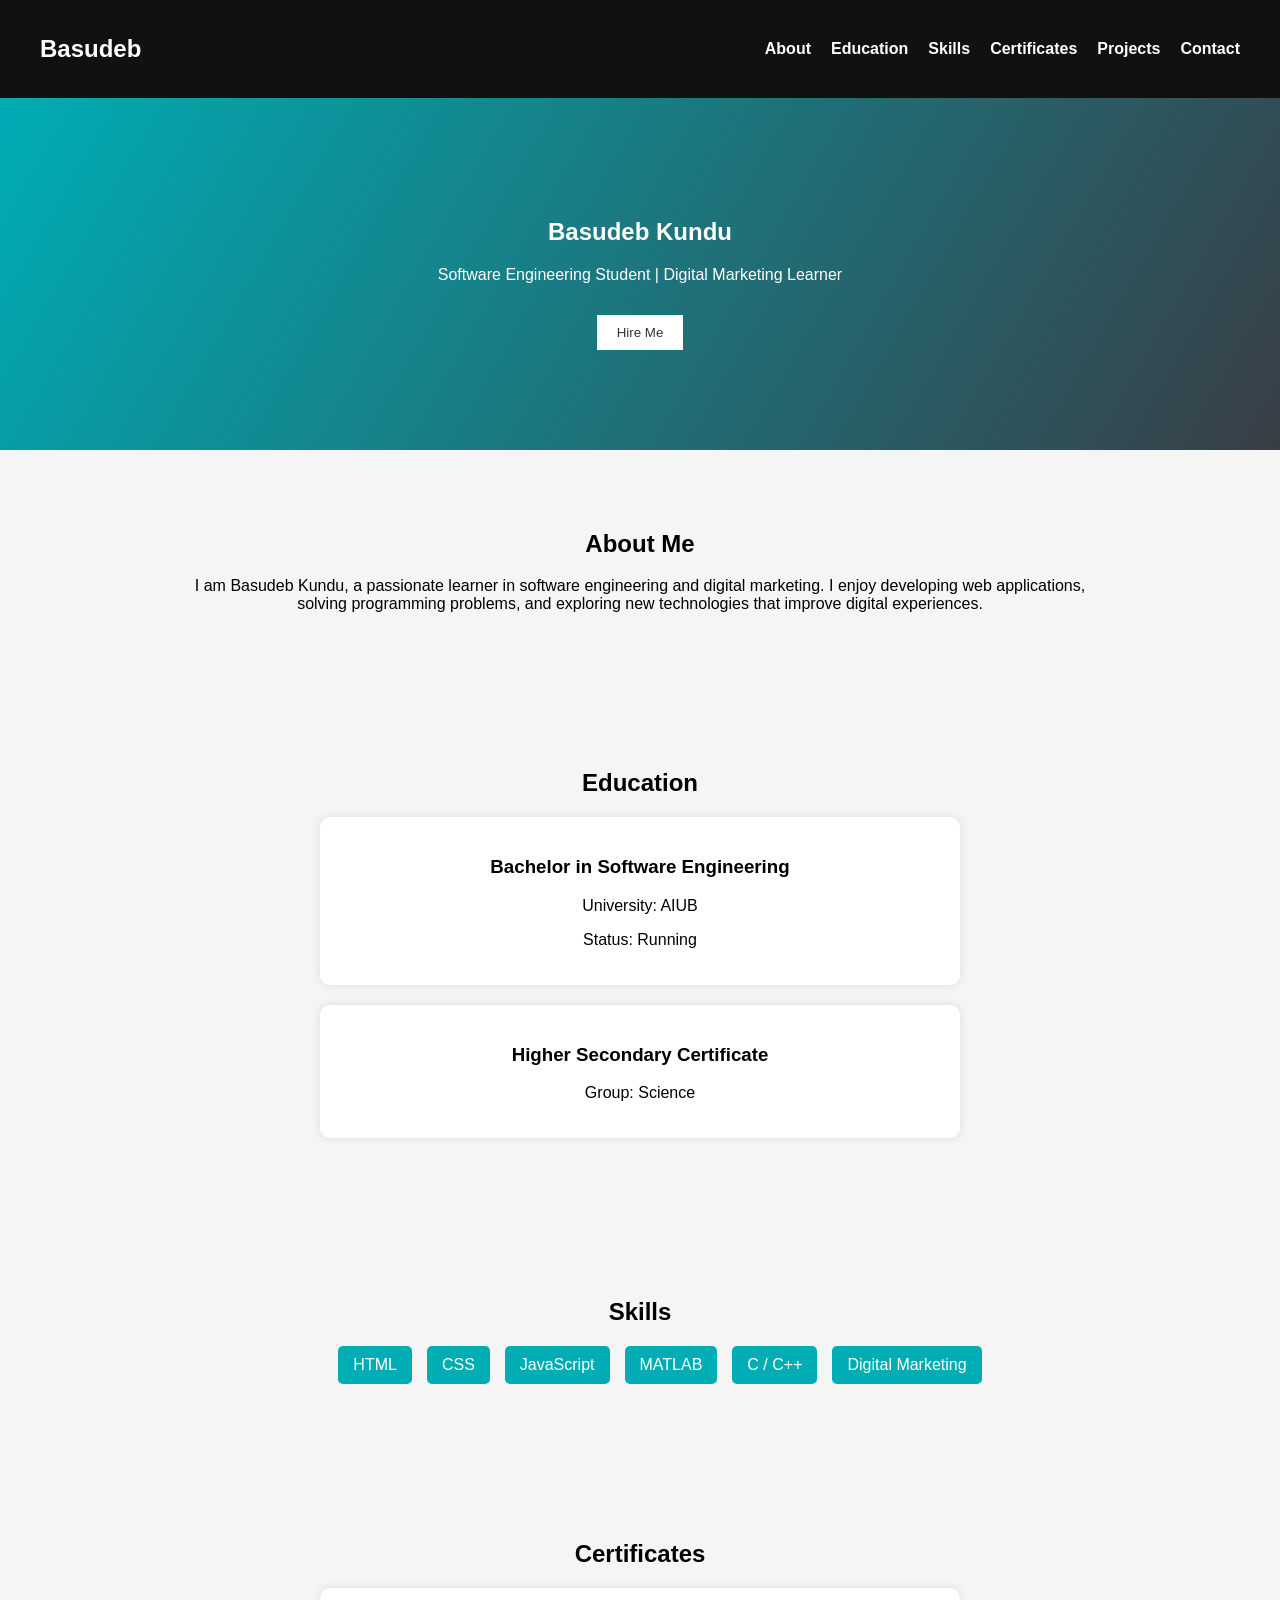
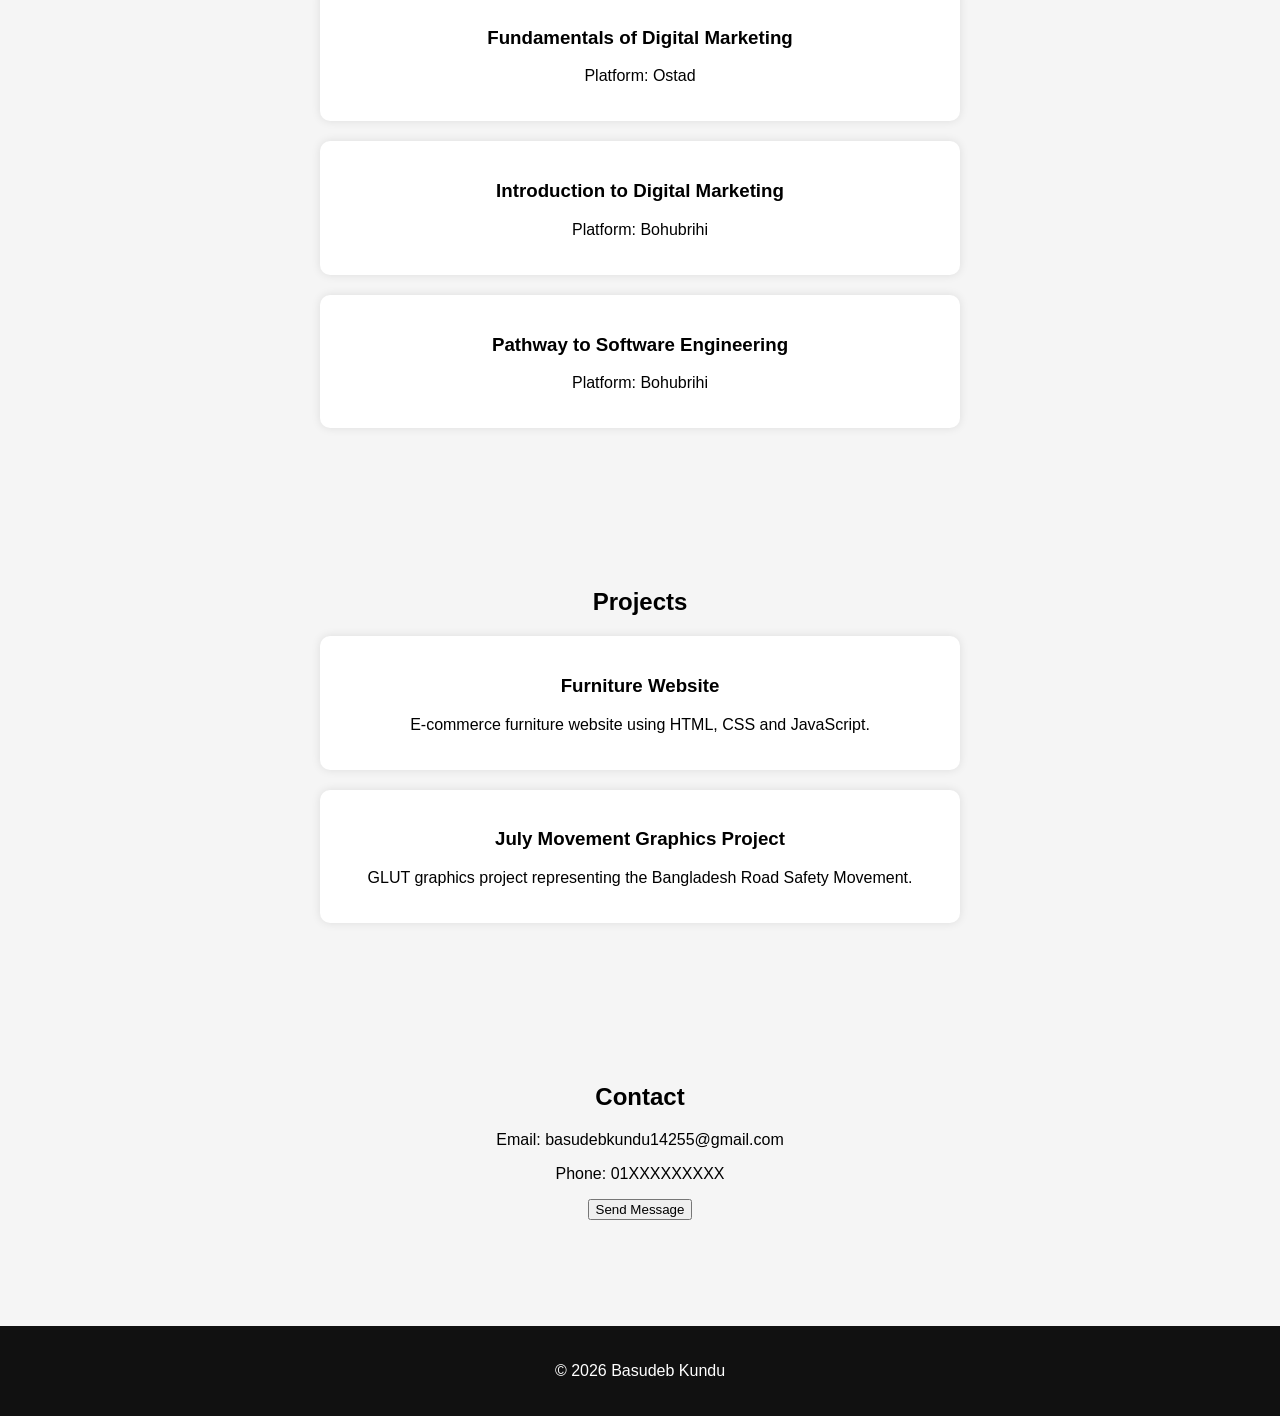
<file: index.html>
<!DOCTYPE html>
<html lang="en">
<head>
<meta charset="UTF-8">
<meta name="viewport" content="width=device-width, initial-scale=1.0">
<title>Basudeb Kundu | Academic Portfolio</title>
<link rel="stylesheet" href="style.css">
</head>

<body>

<header>
<nav class="navbar">
<h2 class="logo">Basudeb</h2>

<ul class="nav-links">
<li><a href="#about">About</a></li>
<li><a href="#education">Education</a></li>
<li><a href="#skills">Skills</a></li>
<li><a href="#certificates">Certificates</a></li>
<li><a href="#projects">Projects</a></li>
<li><a href="#contact">Contact</a></li>
</ul>

</nav>
</header>

<section class="hero">
<h1>Basudeb Kundu</h1>
<p>Software Engineering Student | Digital Marketing Learner</p>
<button onclick="scrollContact()">Hire Me</button>
</section>

<section id="about" class="section">

<h2>About Me</h2>

<p>
I am Basudeb Kundu, a passionate learner in software engineering and digital marketing.
I enjoy developing web applications, solving programming problems, and exploring new
technologies that improve digital experiences.
</p>

</section>

<section id="education" class="section">

<h2>Education</h2>

<div class="card">
<h3>Bachelor in Software Engineering</h3>
<p>University: AIUB</p>
<p>Status: Running</p>
</div>

<div class="card">
<h3>Higher Secondary Certificate</h3>
<p>Group: Science</p>
</div>

</section>

<section id="skills" class="section">

<h2>Skills</h2>

<ul class="skills">

<li>HTML</li>
<li>CSS</li>
<li>JavaScript</li>
<li>MATLAB</li>
<li>C / C++</li>
<li>Digital Marketing</li>

</ul>

</section>

<section id="certificates" class="section">

<h2>Certificates</h2>

<div class="card">
<h3>Fundamentals of Digital Marketing</h3>
<p>Platform: Ostad</p>
</div>

<div class="card">
<h3>Introduction to Digital Marketing</h3>
<p>Platform: Bohubrihi</p>
</div>

<div class="card">
<h3>Pathway to Software Engineering</h3>
<p>Platform: Bohubrihi</p>
</div>

</section>

<section id="projects" class="section">

<h2>Projects</h2>

<div class="card">

<h3>Furniture Website</h3>

<p>E-commerce furniture website using HTML, CSS and JavaScript.</p>

</div>

<div class="card">

<h3>July Movement Graphics Project</h3>

<p>GLUT graphics project representing the Bangladesh Road Safety Movement.</p>

</div>

</section>

<section id="contact" class="section">

<h2>Contact</h2>

<p>Email: basudebkundu14255@gmail.com</p>
<p>Phone: 01XXXXXXXXX</p>

<button onclick="showMessage()">Send Message</button>

<p id="msg"></p>

</section>

<footer>

<p>© 2026 Basudeb Kundu</p>

</footer>

<script src="script.js"></script>

</body>
</html>
</file>
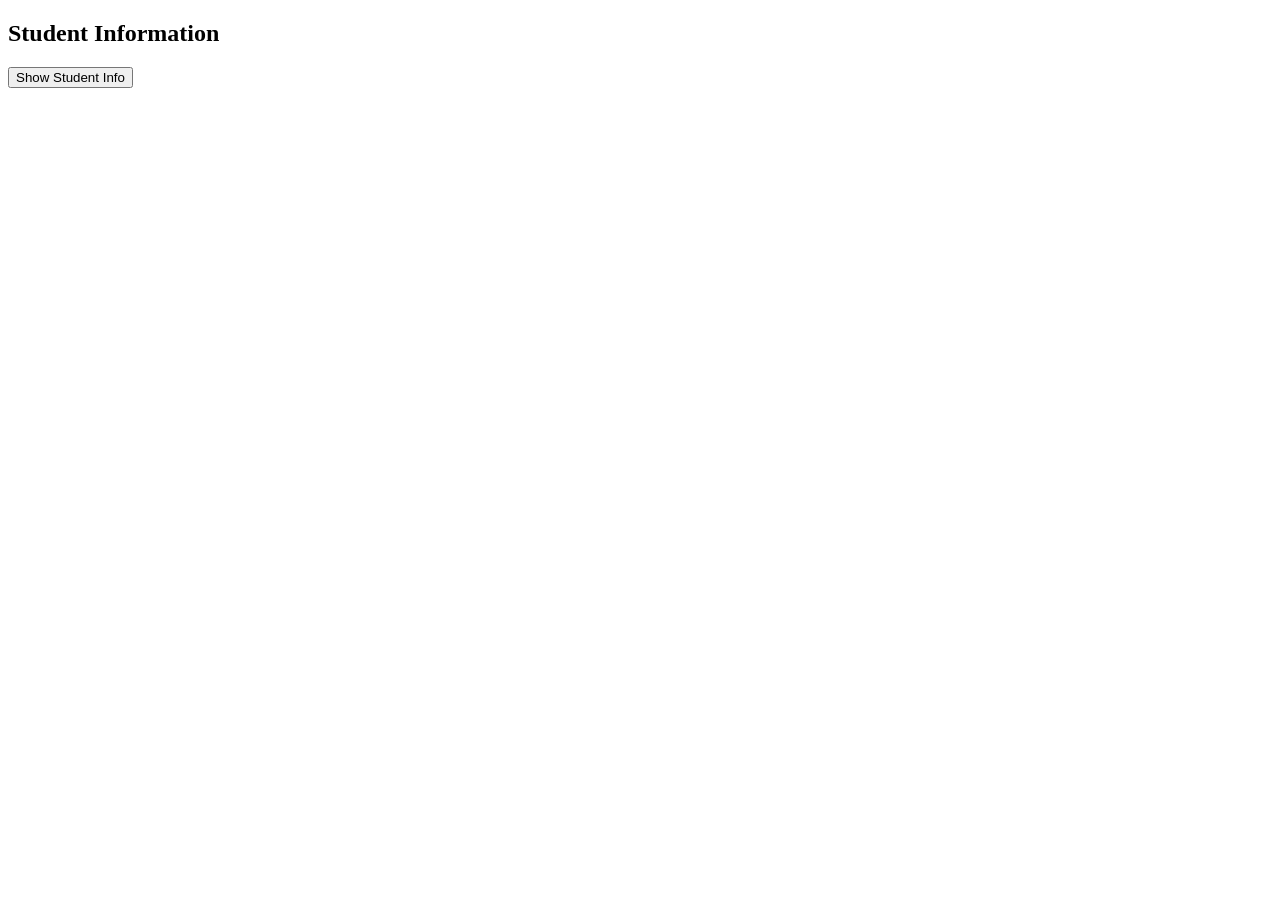
<file: Task-4/index.html>
<!DOCTYPE html>
<html>
<head>
    <title>AJAX JSON Task</title>
</head>
<body>

<h2>Student Information</h2>

<button onclick="loadData()">Show Student Info</button>

<br><br>

<div id="output"></div>

<script>

function loadData()
{
    var xhttp = new XMLHttpRequest();

    xhttp.onreadystatechange = function()
    {
        if(this.readyState == 4 && this.status == 200)
        {
            var student = JSON.parse(this.responseText);

            document.getElementById("output").innerHTML =
            
            "Name: " + student.name + "<br>" +
            "ID: " + student.id + "<br>" +
            "Department: " + student.department + "<br>" +
            "CGPA: " + student.cgpa;
        }
    };

    xhttp.open("GET", "data.php", true);

    xhttp.send();
}

</script>

</body>
</html>
</file>
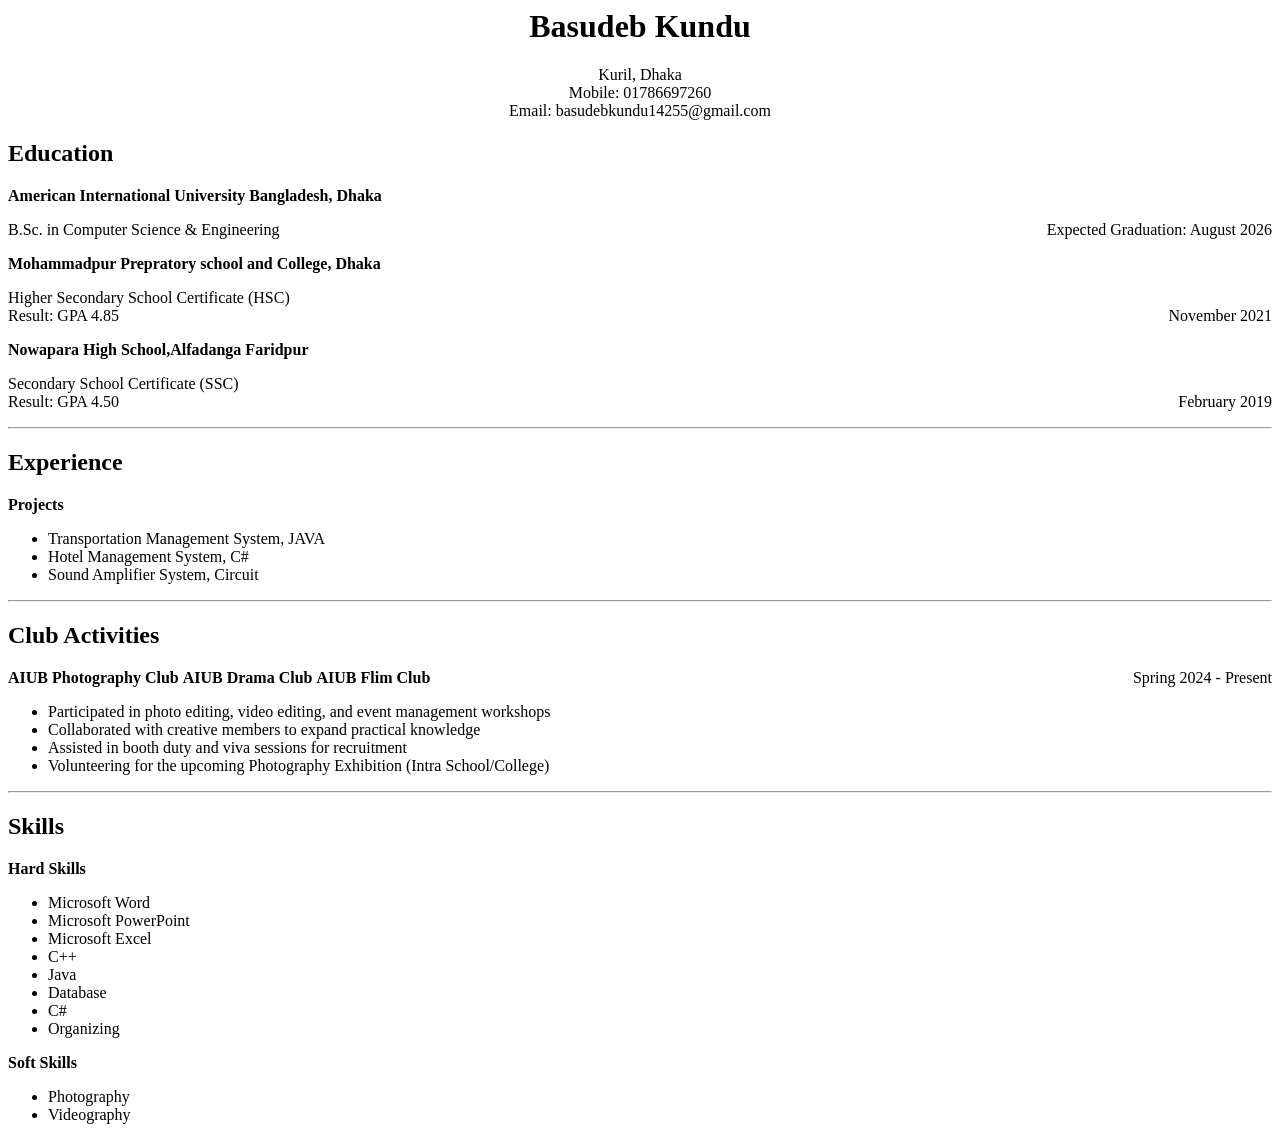
<file: Cv.html>
<html>

<head>
    <title>Curriculum Vitae</title>

</head>

<body>
    <h1 align="center">Basudeb Kundu</h1>


    <p align="center">
        Kuril, Dhaka<br>
        Mobile: 01786697260<br>
        Email: basudebkundu14255@gmail.com
    </p>
    <h2>Education</h2>
    <b>American International University Bangladesh, Dhaka </b>
    <p>
        B.Sc. in Computer Science & Engineering
        <span style="float:right;">Expected Graduation: August 2026</span>

    </p>
    <b>Mohammadpur Prepratory school and College, Dhaka</b>
    <p>
        Higher Secondary School Certificate (HSC)<br>
        Result: GPA 4.85
        <span style="float:right;">November 2021</span>
    </p>

    <b>Nowapara High School,Alfadanga Faridpur</b>
    <p>Secondary School Certificate (SSC)<br>
        Result: GPA 4.50
        <span style="float:right;">February 2019</span>
    </p>
    <hr>
    <h2>Experience</h2>
    <b>Projects</b>
    <ul>
        <li>Transportation Management System, JAVA</li>
        <li>Hotel Management System, C#</li>
        <li>Sound Amplifier System, Circuit</li>
    </ul>
    <hr>

    <h2>Club Activities</h2>

    <b>AIUB Photography Club</b>
    <b>AIUB Drama Club</b>
    <b>AIUB Flim Club</b>
    <span style="float:right;">Spring 2024 - Present</span>

    <ul>

        <li>Participated in photo editing, video editing, and event management workshops</li>
        <li>Collaborated with creative members to expand practical knowledge</li>
        <li>Assisted in booth duty and viva sessions for recruitment</li>
        <li>Volunteering for the upcoming Photography Exhibition (Intra School/College)</li>

    </ul>
    <hr>

    <h2>Skills</h2>


    <b>Hard Skills</b>
    <ul>
        <li>Microsoft Word</li>
        <li>Microsoft PowerPoint</li>
        <li>Microsoft Excel</li>
        <li>C++</li>
        <li>Java</li>
        <li>Database</li>
        <li>C#</li>
        <li>Organizing</li>
    </ul>

    <b>Soft Skills</b>
    <ul>
        <li> Photography</li>
        <li>Videography</li>

    </ul>


</body>

</html>
</file>
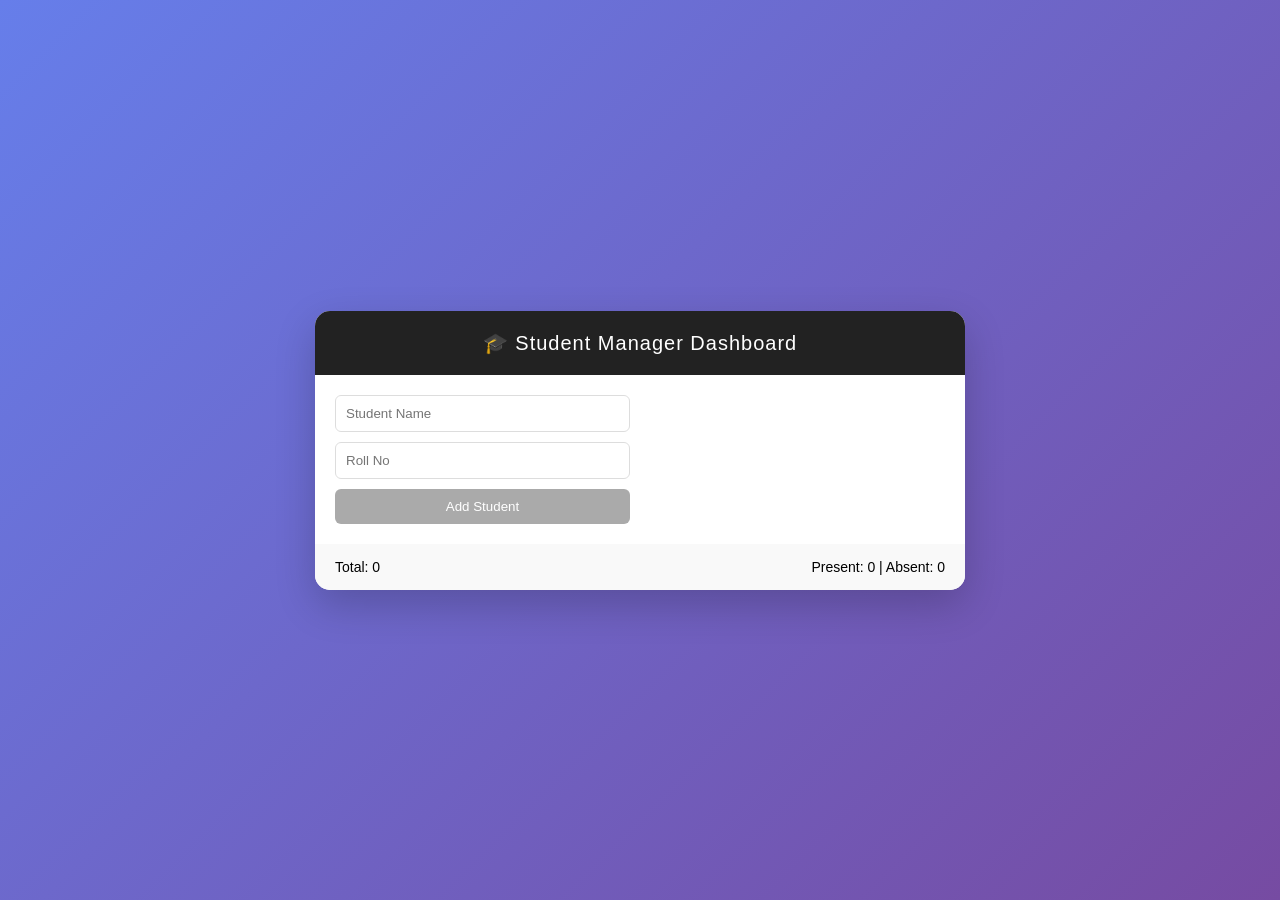
<file: DOM.html>
<!DOCTYPE html>
<html lang="en">
<head>
<meta charset="UTF-8">
<meta name="viewport" content="width=device-width, initial-scale=1.0">
<title>Student Manager</title>

<style>
*{
    margin:0;
    padding:0;
    box-sizing:border-box;
    font-family: 'Segoe UI', sans-serif;
}

body{
    background: linear-gradient(135deg,#667eea,#764ba2);
    display:flex;
    justify-content:center;
    align-items:center;
    min-height:100vh;
}

.app{
    background:#ffffff;
    width:650px;
    border-radius:15px;
    overflow:hidden;
    box-shadow:0 15px 40px rgba(0,0,0,0.2);
}

/* Header */
.header{
    background:#222;
    color:#fff;
    padding:20px;
    text-align:center;
    font-size:20px;
    letter-spacing:1px;
}

/* Main Content */
.content{
    display:grid;
    grid-template-columns: 1fr 1fr;
    gap:20px;
    padding:20px;
}

/* Left Panel */
.form-panel{
    display:flex;
    flex-direction:column;
}

.form-panel input{
    padding:10px;
    margin-bottom:10px;
    border:1px solid #ddd;
    border-radius:6px;
}

.form-panel button{
    padding:10px;
    border:none;
    border-radius:6px;
    background:#667eea;
    color:#fff;
    cursor:pointer;
    font-weight:500;
}

.form-panel button:disabled{
    background:#aaa;
}

/* Right Panel */
.list-panel{
    max-height:300px;
    overflow-y:auto;
}

.student-card{
    background:#f4f4f4;
    padding:10px;
    border-radius:8px;
    margin-bottom:10px;
    display:flex;
    justify-content:space-between;
    align-items:center;
    transition:0.3s;
}

.student-card.present{
    background:#c8f7c5;
}

.student-info{
    font-size:14px;
}

.actions button{
    margin-left:5px;
    padding:5px 8px;
    border:none;
    border-radius:4px;
    cursor:pointer;
    font-size:12px;
}

.edit-btn{ background:#ffc107; }
.delete-btn{ background:#dc3545; color:white; }

/* Footer */
.footer{
    padding:15px 20px;
    background:#f9f9f9;
    font-size:14px;
    display:flex;
    justify-content:space-between;
}
</style>
</head>

<body>

<div class="app">

    <div class="header">
        🎓 Student Manager Dashboard
    </div>

    <div class="content">

        <!-- LEFT SIDE -->
        <div class="form-panel">
            <input type="text" id="name" placeholder="Student Name">
            <input type="text" id="roll" placeholder="Roll No">
            <button id="addBtn" disabled>Add Student</button>
        </div>

        <!-- RIGHT SIDE -->
        <div class="list-panel" id="list"></div>

    </div>

    <div class="footer">
        <span id="total">Total: 0</span>
        <span id="attendance">Present: 0 | Absent: 0</span>
    </div>

</div>

<script>
const nameInput = document.getElementById("name");
const rollInput = document.getElementById("roll");
const addBtn = document.getElementById("addBtn");
const list = document.getElementById("list");
const totalText = document.getElementById("total");
const attendanceText = document.getElementById("attendance");

nameInput.addEventListener("input", ()=>{
    addBtn.disabled = nameInput.value.trim()==="";
});

addBtn.onclick = ()=>{
    const name = nameInput.value.trim();
    const roll = rollInput.value.trim();
    if(!name || !roll) return;

    const card = document.createElement("div");
    card.className = "student-card";

    card.innerHTML = `
        <div class="student-info">
            <strong>${roll}</strong> - ${name}
        </div>
        <div class="actions">
            <input type="checkbox" class="presentBox">
            <button class="edit-btn" onclick="editStudent(this)">Edit</button>
            <button class="delete-btn" onclick="deleteStudent(this)">Delete</button>
        </div>
    `;

    list.appendChild(card);

    nameInput.value="";
    rollInput.value="";
    addBtn.disabled=true;

    updateCounts();
};

function updateCounts(){
    const cards = document.querySelectorAll(".student-card");
    totalText.textContent = "Total: " + cards.length;

    let present=0;
    cards.forEach(card=>{
        if(card.classList.contains("present")) present++;
    });

    attendanceText.textContent =
        `Present: ${present} | Absent: ${cards.length-present}`;
}

function deleteStudent(btn){
    btn.closest(".student-card").remove();
    updateCounts();
}

function editStudent(btn){
    const card = btn.closest(".student-card");
    const info = card.querySelector(".student-info").textContent;
    const [roll,name] = info.split(" - ");

    const newName = prompt("Edit Name:", name);
    const newRoll = prompt("Edit Roll:", roll);

    if(newName && newRoll){
        card.querySelector(".student-info").innerHTML =
            `<strong>${newRoll}</strong> - ${newName}`;
    }
}

list.addEventListener("change",(e)=>{
    if(e.target.classList.contains("presentBox")){
        const card = e.target.closest(".student-card");
        card.classList.toggle("present", e.target.checked);
        updateCounts();
    }
});
</script>

</body>
</html>
</file>
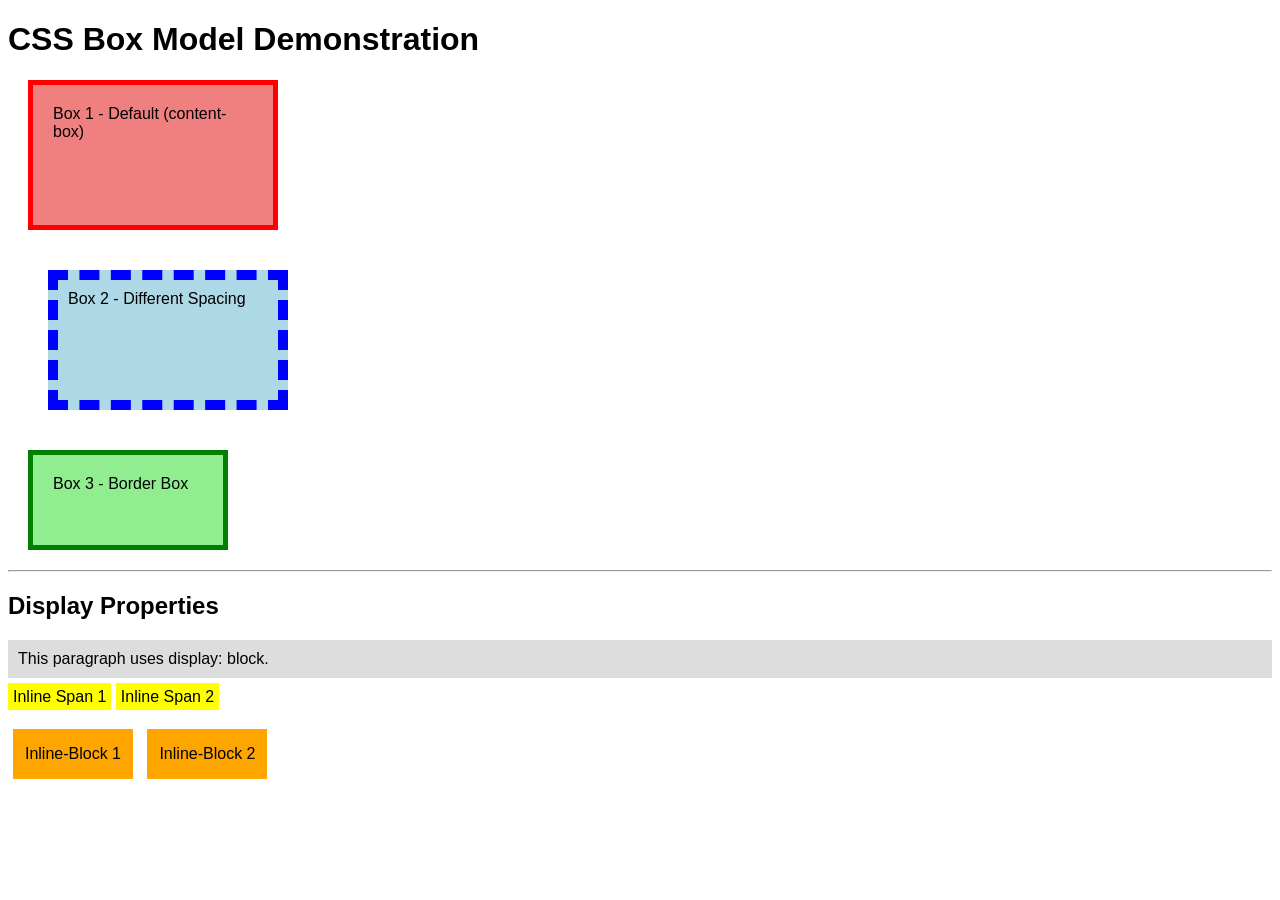
<file: labtask2.html>
<!DOCTYPE html>
<html>
<head>
    <title>Lab Task 03 - Box Model and Display Properties</title>

    <style>

        body {
            font-family: Arial, sans-serif;
        }

        /* =====================================
           PART A: BOX MODEL DEMONSTRATION
        ===================================== */

        .box {
            width: 200px;
            height: 100px;
        }

        /* Default box-sizing (content-box) */
        .box1 {
            padding: 20px;
            border: 5px solid red;
            margin: 20px;
            background-color: lightcoral;
        }

        /* Different spacing values */
        .box2 {
            padding: 10px;
            border: 10px dashed blue;
            margin: 40px;
            background-color: lightblue;
        }

        /* Border-box example */
        .box3 {
            box-sizing: border-box;
            padding: 20px;
            border: 5px solid green;
            margin: 20px;
            background-color: lightgreen;
        }


        /* =====================================
           PART C: DISPLAY PROPERTIES
        ===================================== */

        /* Block (p is block by default) */
        .block-example {
            display: block;
            background-color: #dddddd;
            margin: 10px 0;
            padding: 10px;
        }

        /* Inline */
        .inline-example {
            display: inline;
            background-color: yellow;
            padding: 5px;
        }

        /* Inline-block */
        .inline-block-example {
            display: inline-block;
            width: 120px;
            height: 50px;
            background-color: orange;
            margin: 5px;
            text-align: center;
            line-height: 50px;
        }

        /* Display None */
        .none-example {
            display: none;
            background-color: red;
            padding: 10px;
        }


        /* =====================================
           PART D: VISIBILITY VS DISPLAY
        ===================================== */

        .visibility-example {
            visibility: hidden;
            background-color: purple;
            height: 50px;
            margin-top: 10px;
        }

    </style>

</head>
<body>

    <h1>CSS Box Model Demonstration</h1>

    <!-- Part A: Three Div Boxes -->
    <div class="box box1">Box 1 - Default (content-box)</div>
    <div class="box box2">Box 2 - Different Spacing</div>
    <div class="box box3">Box 3 - Border Box</div>

    <hr>

    <h2>Display Properties</h2>

    <!-- Block Example -->
    <p class="block-example">
        This paragraph uses display: block.
    </p>

    <!-- Inline Example -->
    <span class="inline-example">Inline Span 1</span>
    <span class="inline-example">Inline Span 2</span>

    <br><br>

    <!-- Inline-Block Example -->
    <div class="inline-block-example">Inline-Block 1</div>
    <div class="inline-block-example">Inline-Block 2</div>

    <!-- Display None Example -->
    <div class="none-example">
        You should NOT see this (display: none)
    </div>

    <!-- Visibility Hidden Example -->
    <div class="visibility-example">
        This is hidden but space remains (visibility: hidden)
    </div>

</body>
</html>
</file>
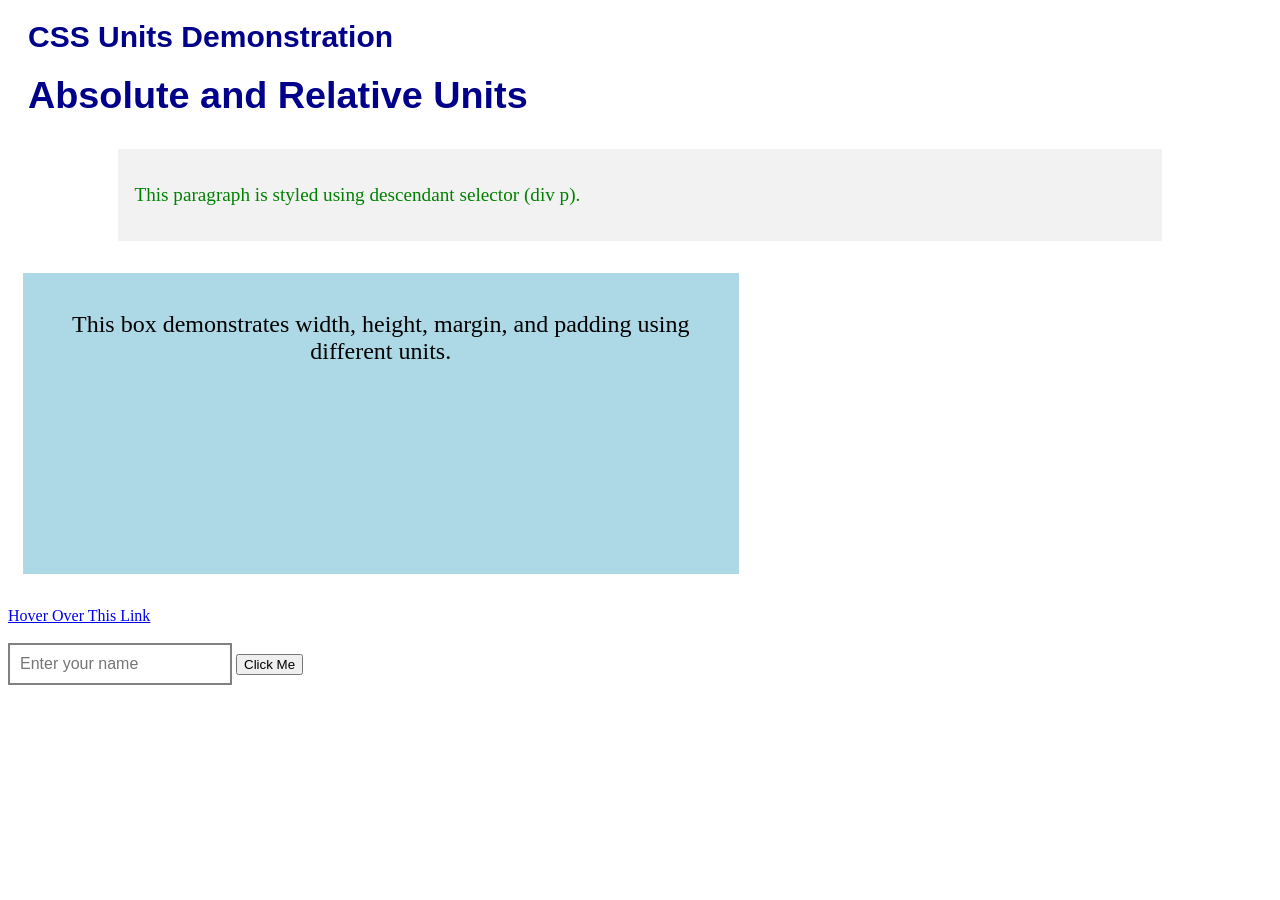
<file: labtaskt1.html>
<!DOCTYPE html>
<html>
<head>
    <title>Lab Task 02 - CSS Units and Selector Types</title>

    <style>
        /* =====================================
           PART A: CSS UNITS
        ===================================== */

        /* Group Selector */
        h1, h2 {
            font-family: Arial, sans-serif;
            color: darkblue;
            margin: 20px;              /* px (absolute) */
        }

        /* Absolute Units */
        h1 {
            font-size: 30px;           /* px */
        }

        h2 {
            font-size: 1cm;            /* cm */
        }

        /* Relative Units */
        .container {
            width: 80%;                /* % */
            margin: 2em auto;          /* em */
            padding: 1rem;             /* rem */
            background-color: #f2f2f2;
        }

        /* Descendant Selector */
        div p {
            font-size: 1.2em;          /* em */
            color: green;
        }

        /* Mixed Units Box */
        .box {
            width: 50vw;               /* vw */
            height: 25vh;              /* vh */
            margin: 15px;              /* px */
            padding: 10mm;             /* mm */
            background-color: lightblue;
            font-size: 1.5rem;         /* rem */
            text-align: center;
        }


        /* =====================================
           PART B: SELECTOR TYPES
        ===================================== */

        /* Attribute Selector */
        input[type="text"] {
            font-size: 16px;
            padding: 10px;
            border: 2px solid gray;
        }


        /* =====================================
           PART C: PSEUDO-CLASSES
        ===================================== */

        /* Link Hover */
        a:hover {
            color: red;
        }

        /* Input Focus */
        input[type="text"]:focus {
            border-color: blue;
            background-color: #e6f2ff;
        }

        /* Button Active */
        button:active {
            background-color: orange;
        }

    </style>

</head>
<body>

    <h1>CSS Units Demonstration</h1>
    <h2>Absolute and Relative Units</h2>

    <div class="container">
        <p>This paragraph is styled using descendant selector (div p).</p>
    </div>

    <div class="box">
        This box demonstrates width, height, margin, and padding using different units.
    </div>

    <br>

    <a href="#">Hover Over This Link</a>

    <br><br>

    <input type="text" placeholder="Enter your name">
    <button>Click Me</button>

</body>
</html>
</file>
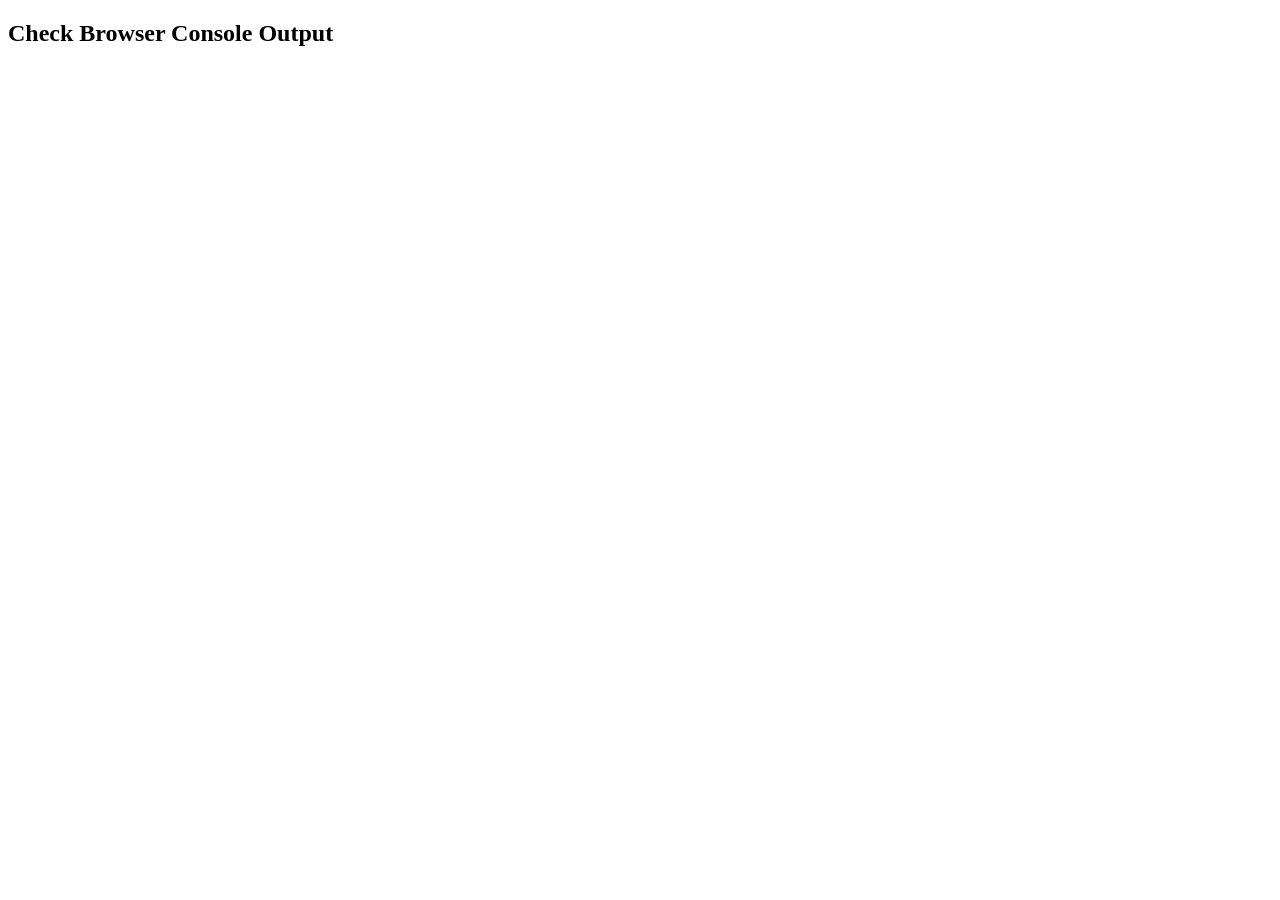
<file: practicetask3.html>
<!DOCTYPE html>
<html>
<head>
    <title>Prime Check</title>
</head>
<body>
 
<h2>Check Browser Console Output</h2>
 
<script>
var num = 29;
var isPrime = true;
 
for (var i = 2; i < num; i++) {
  if (num % i === 0) {
    isPrime = false;
    break;
  }
}
 
if (isPrime) {
  console.log(num + " is a prime number.");
} else {
  console.log(num + " is not a prime number.");

}

var num3 = 8; 
 
var largest = num1; 
 
if (num2 > largest) { 
  largest = num2; 
} 
if (num3 > largest) { 
  largest = num3; 
} 
 
console.log("The largest number is: " + largest);
</script>
 
</body>
</html>
</file>
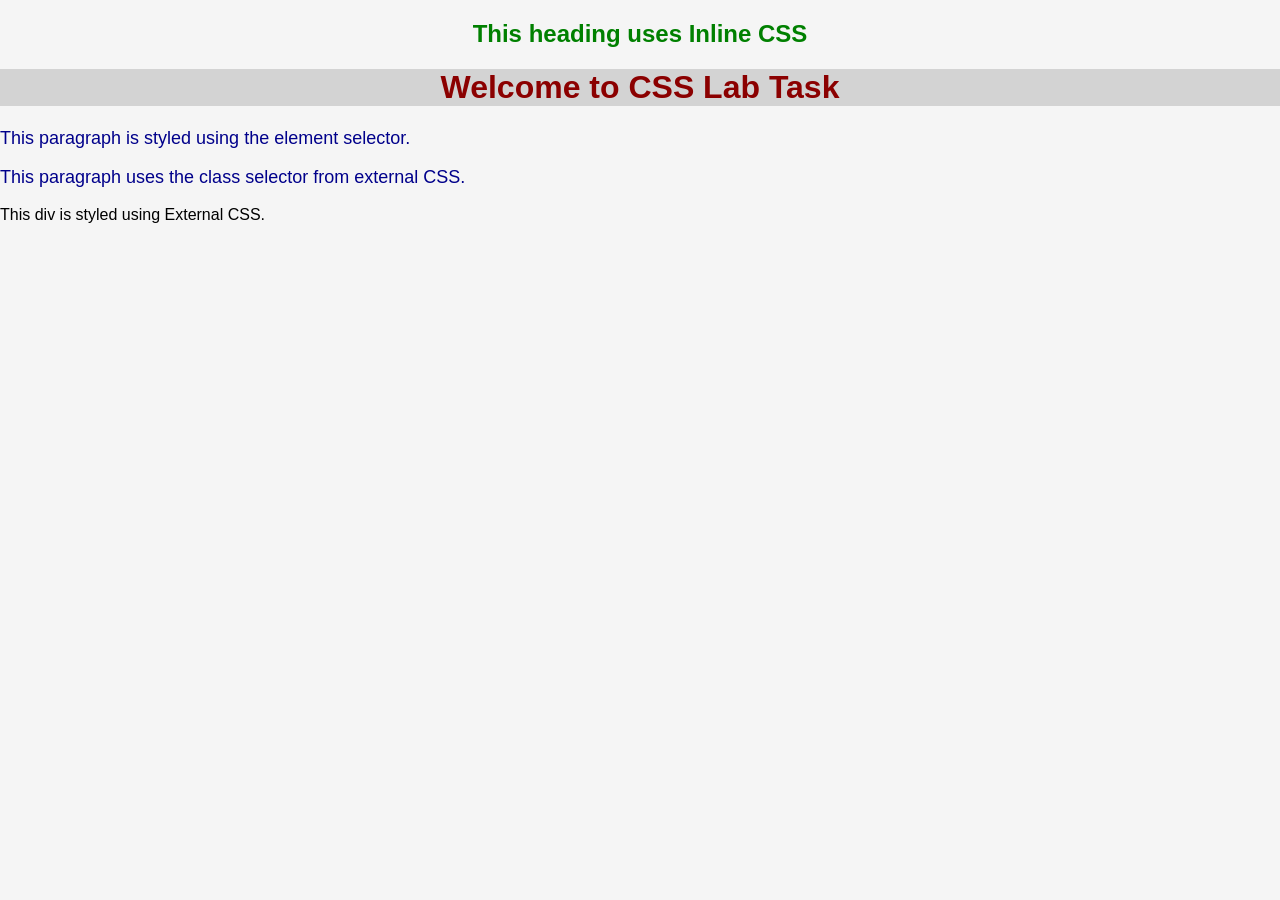
<file: task.html>
<!DOCTYPE html>
<html>
<head>
    <title>Lab Task 01 - CSS Basics</title>

    <!-- Internal CSS -->
    <style>
        /* Universal Selector */
        * {
            font-family: Arial, sans-serif;
        }

        /* Element Selector */
        p {
            color: darkblue;
            font-size: 18px;
        }

        /* ID Selector */
        #mainTitle {
            color: darkred;
            background-color: lightgray;
            text-align: center;
        }
    </style>

    <!-- External CSS -->
    <link rel="stylesheet" href="style.css">
</head>

<body>

    <!-- Inline CSS Example -->
    <h2 style="color: green; text-align: center;">
        This heading uses Inline CSS
    </h2>

    <!-- ID Selector Example -->
    <h1 id="mainTitle">Welcome to CSS Lab Task</h1>

    <!-- Element Selector Example -->
    <p>This paragraph is styled using the element selector.</p>

    <!-- Class Selector Example -->
    <p class="highlight">
        This paragraph uses the class selector from external CSS.
    </p>

    <div class="content">
        This div is styled using External CSS.
    </div>

</body>
</html>
</file>
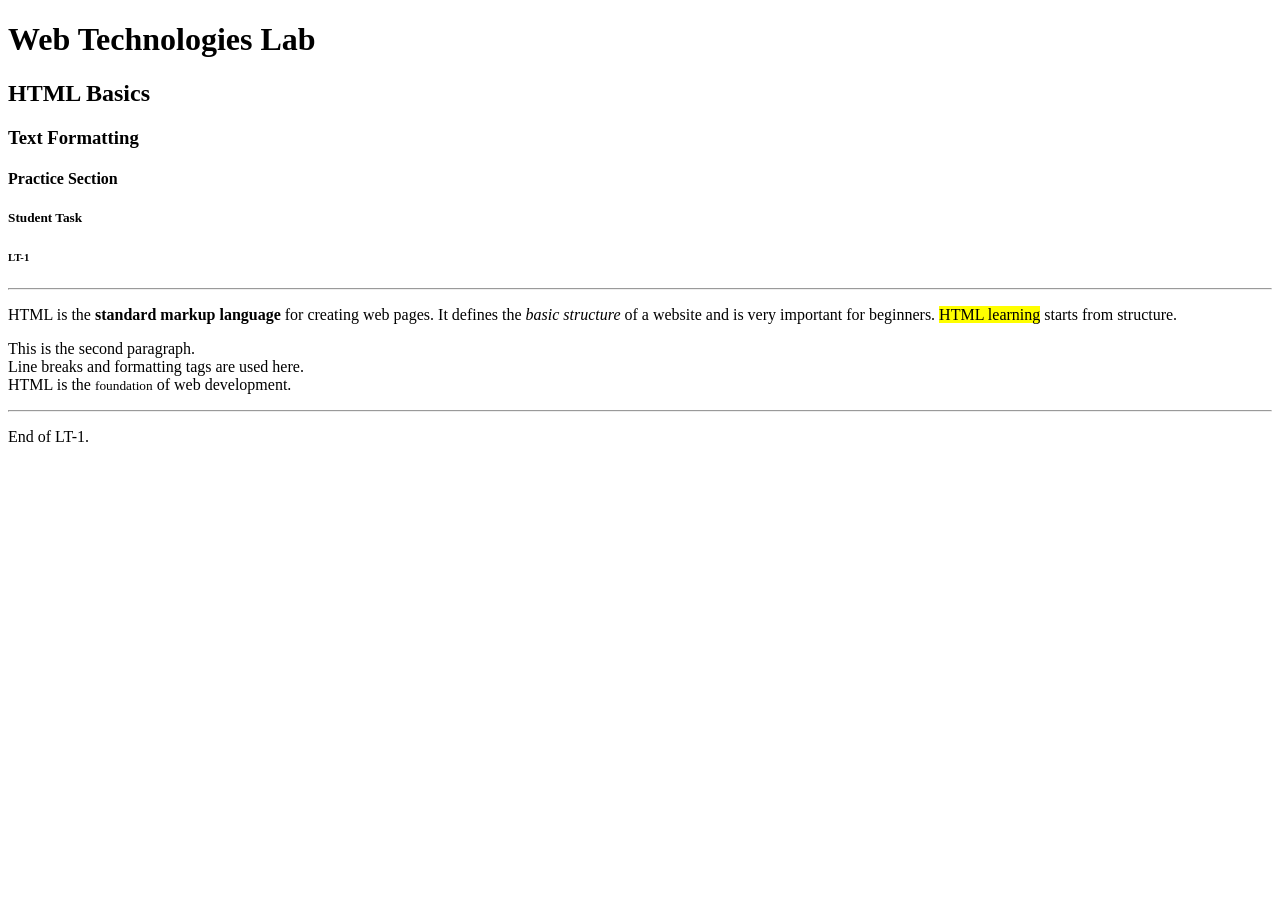
<file: task1.html>
<!DOCTYPE html>
<html lang="en">

<head>
    <!-- Metadata section -->
    <meta charset="UTF-8">
    <meta name="description" content="Lab Task 01 - Basic HTML Structure and Text Formatting">
    <title>LT-1 HTML Basics</title>
</head>

<body>

    <!-- Headings -->
    <h1>Web Technologies Lab</h1>
    <h2>HTML Basics</h2>
    <h3>Text Formatting</h3>
    <h4>Practice Section</h4>
    <h5>Student Task</h5>
    <h6>LT-1</h6>

    <hr>

    <!-- Paragraphs -->
    <p>
        HTML is the <strong>standard markup language</strong> for creating web pages.
        It defines the <em>basic structure</em> of a website and is very important for
        beginners. <mark>HTML learning</mark> starts from structure.
    </p>

    <p>
        This is the second paragraph.<br>
        Line breaks and formatting tags are used here.<br>
        HTML is the <small>foundation</small> of web development.
    </p>

    <hr>

    <!-- End note -->
    <p>End of LT-1.</p>

</body>

</html>
</file>
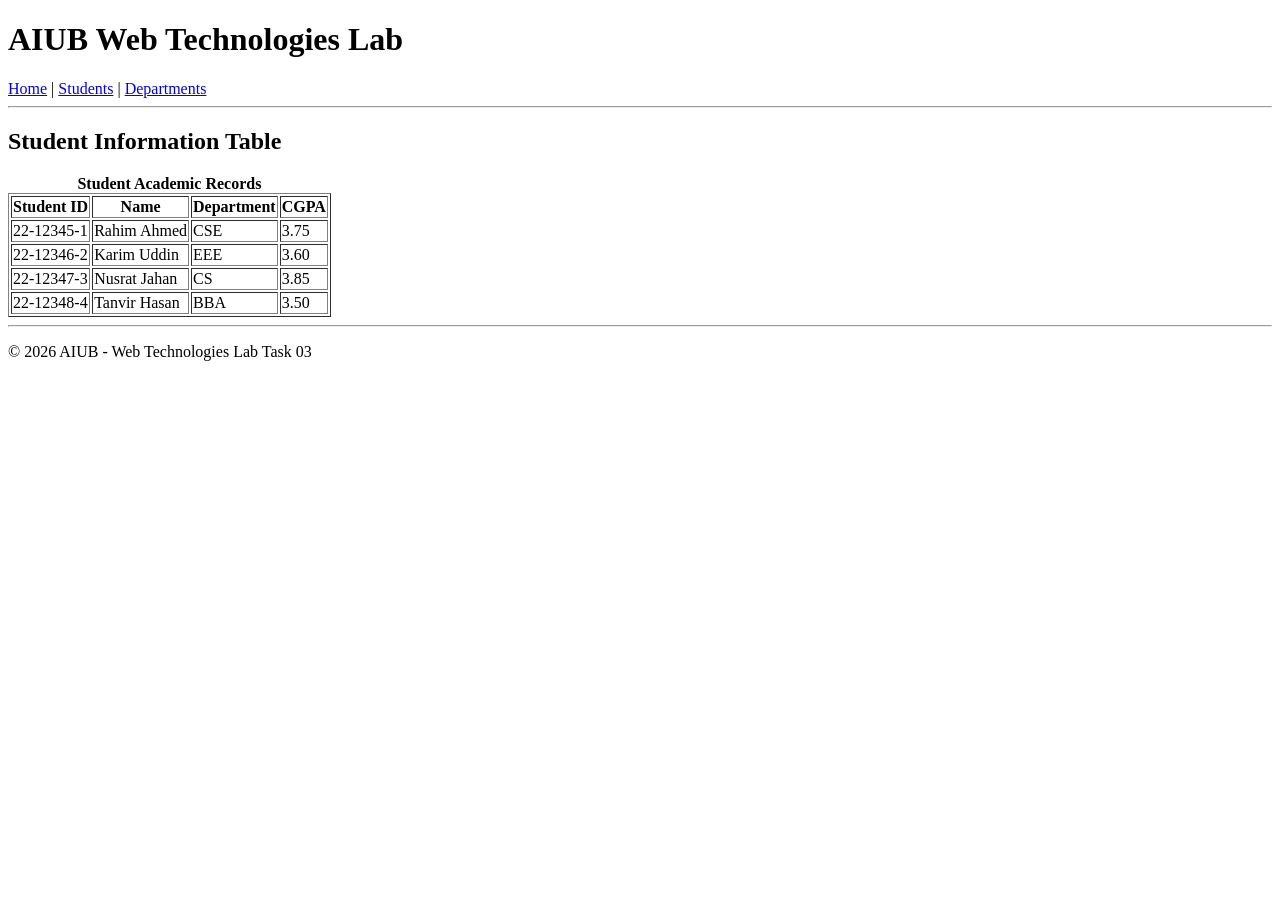
<file: task3.html>
<!DOCTYPE html>
<html lang="en">
 
<head>
<meta charset="UTF-8">
<meta name="description" content="Lab Task 03 - Tables and Semantic HTML5 Elements">
<title>Lab Task 03 - Semantic HTML and Tables</title>
</head>
 
<body>
 
    <!-- Header Section -->
<header>
<h1>AIUB Web Technologies Lab</h1>
</header>
 
    <!-- Navigation Section -->
<nav>
<a href="#">Home</a> |
<a href="#">Students</a> |
<a href="#">Departments</a>
</nav>
 
    <hr>
 
    <!-- Main Content -->
<main>
 
        <!-- Section for Student Table -->
<section>
<h2>Student Information Table</h2>
 
            <table border="1">
<caption><strong>Student Academic Records</strong></caption>
 
                <tr>
<th scope="col">Student ID</th>
<th scope="col">Name</th>
<th scope="col">Department</th>
<th scope="col">CGPA</th>
</tr>
 
                <tr>
<td>22-12345-1</td>
<td>Rahim Ahmed</td>
<td>CSE</td>
<td>3.75</td>
</tr>
 
                <tr>
<td>22-12346-2</td>
<td>Karim Uddin</td>
<td>EEE</td>
<td>3.60</td>
</tr>
 
                <tr>
<td>22-12347-3</td>
<td>Nusrat Jahan</td>
<td>CS</td>
<td>3.85</td>
</tr>
 
                <tr>
<td>22-12348-4</td>
<td>Tanvir Hasan</td>
<td>BBA</td>
<td>3.50</td>
</tr>
 
            </table>
</section>
 
    </main>
 
    <hr>
 
    <!-- Footer Section -->
<footer>
<p>&copy; 2026 AIUB - Web Technologies Lab Task 03</p>
</footer>
 
</body>
 
</html>
</file>
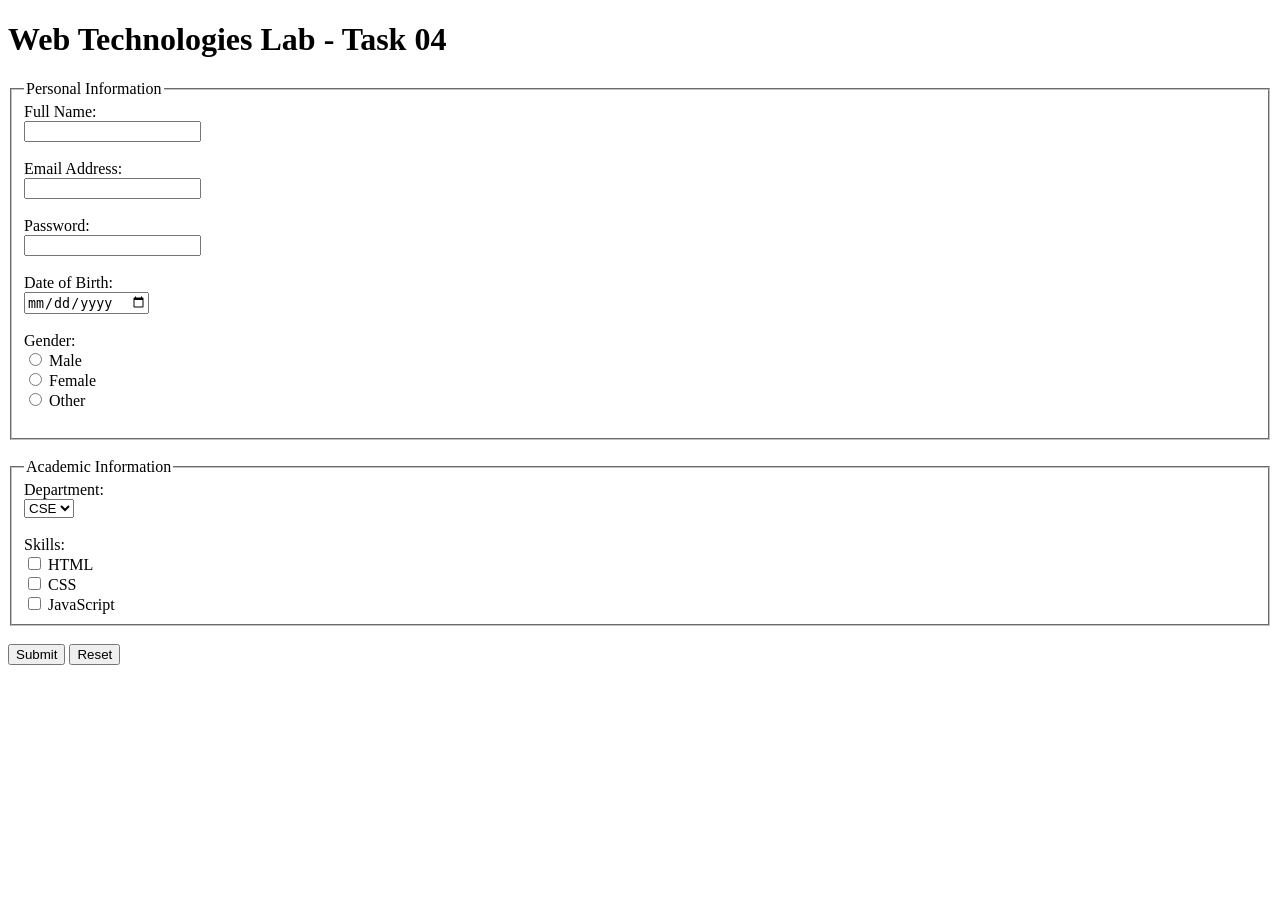
<file: task4.html>
<!DOCTYPE html>
<html lang="en">
 
<head>
<meta charset="UTF-8">
<meta name="description" content="Lab Task 04 - HTML Forms and Input Types">
<title>Lab Task 04 - HTML Form</title>
</head>
 
<body>
 
    <h1>Web Technologies Lab - Task 04</h1>
 
    <!-- Form Start -->
<form action="#" method="post">
 
        <!-- Personal Information Fieldset -->
<fieldset>
<legend>Personal Information</legend>
 
            <!-- Full Name -->
<label for="fullname">Full Name:</label><br>
<input type="text" id="fullname" name="fullname"><br><br>
 
            <!-- Email -->
<label for="email">Email Address:</label><br>
<input type="email" id="email" name="email"><br><br>
 
            <!-- Password -->
<label for="password">Password:</label><br>
<input type="password" id="password" name="password"><br><br>
 
            <!-- Date of Birth -->
<label for="dob">Date of Birth:</label><br>
<input type="date" id="dob" name="dob"><br><br>
 
            <!-- Gender -->
<label>Gender:</label><br>
<input type="radio" id="male" name="gender" value="Male">
<label for="male">Male</label><br>
 
            <input type="radio" id="female" name="gender" value="Female">
<label for="female">Female</label><br>
 
            <input type="radio" id="other" name="gender" value="Other">
<label for="other">Other</label><br><br>
 
        </fieldset>
 
        <br>
 
        <!-- Academic Information Fieldset -->
<fieldset>
<legend>Academic Information</legend>
 
            <!-- Department Dropdown -->
<label for="department">Department:</label><br>
<select id="department" name="department">
<option value="CSE">CSE</option>
<option value="EEE">EEE</option>
<option value="BBA">BBA</option>
<option value="CS">CS</option>
</select><br><br>
 
            <!-- Skills Checkboxes -->
<label>Skills:</label><br>
 
            <input type="checkbox" id="html" name="skills" value="HTML">
<label for="html">HTML</label><br>
 
            <input type="checkbox" id="css" name="skills" value="CSS">
<label for="css">CSS</label><br>
 
            <input type="checkbox" id="javascript" name="skills" value="JavaScript">
<label for="javascript">JavaScript</label><br>
 
        </fieldset>
 
        <br>
 
        <!-- Form Buttons -->
<input type="submit" value="Submit">
<input type="reset" value="Reset">
 
    </form>
<!-- Form End -->
 
</body>
 
</html>
</file>
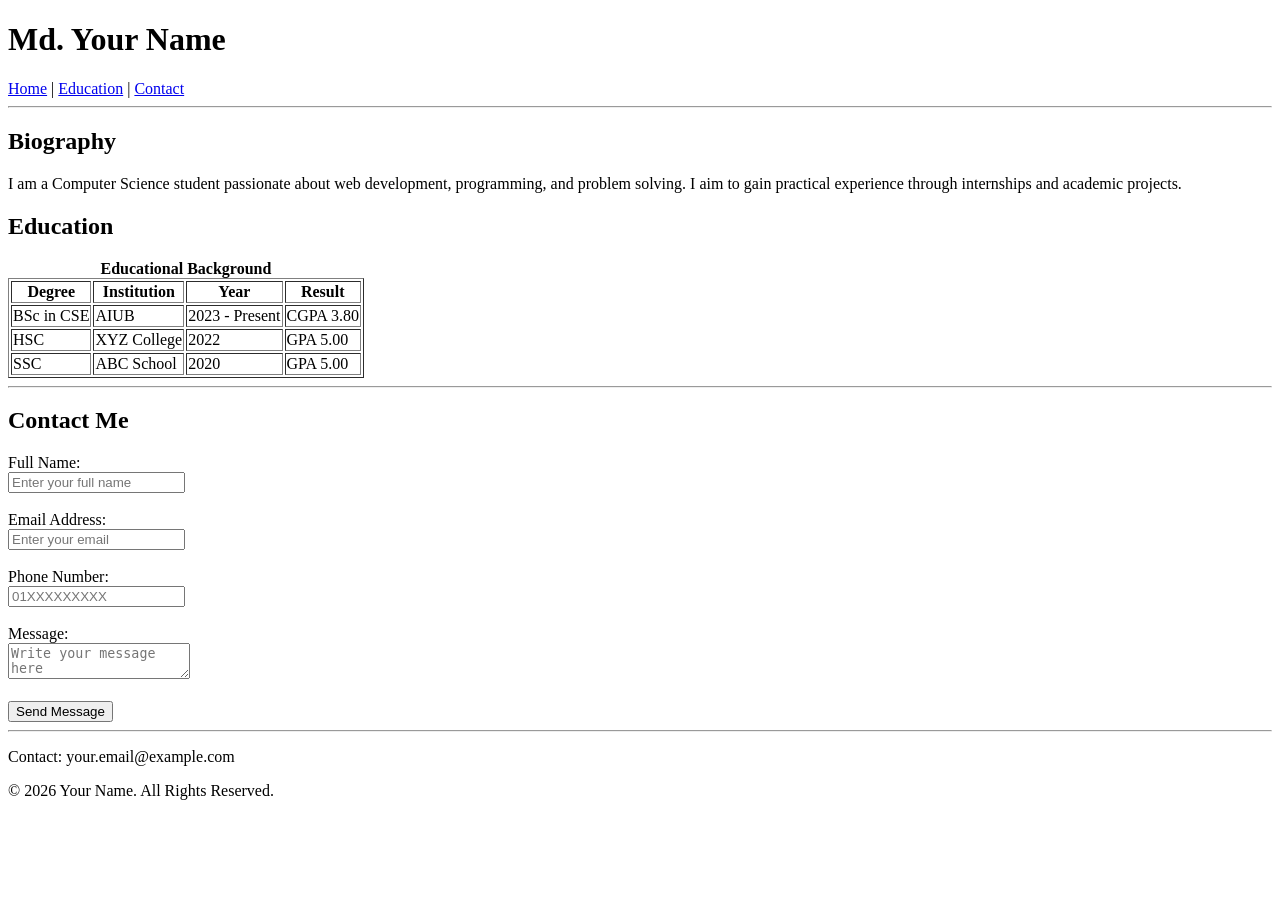
<file: task5.html>
<!DOCTYPE html>
<html lang="en">
 
<head>
<!-- Metadata Section -->
<meta charset="UTF-8">
<meta name="description" content="Personal Academic Profile Page for Internship Review">
<meta name="keywords" content="Academic Profile, Internship, HTML5, Web Technologies">
<meta name="author" content="Your Name">
<title>Personal Academic Profile</title>
</head>
 
<body>
 
    <!-- Header Section -->
<header>
<h1>Md. Your Name</h1>
 
        <!-- Navigation -->
<nav>
<a href="#">Home</a> |
<a href="#">Education</a> |
<a href="#">Contact</a>
</nav>
</header>
 
    <hr>
 
    <!-- Main Content -->
<main>
 
        <!-- Biography Section -->
<section>
<h2>Biography</h2>
<p>
                I am a Computer Science student passionate about web development,
                programming, and problem solving. I aim to gain practical experience
                through internships and academic projects.
</p>
</section>
 
        <!-- Education Section -->
<section>
<h2>Education</h2>
 
            <table border="1">
<caption><strong>Educational Background</strong></caption>
 
                <thead>
<tr>
<th scope="col">Degree</th>
<th scope="col">Institution</th>
<th scope="col">Year</th>
<th scope="col">Result</th>
</tr>
</thead>
 
                <tbody>
<tr>
<td>BSc in CSE</td>
<td>AIUB</td>
<td>2023 - Present</td>
<td>CGPA 3.80</td>
</tr>
 
                    <tr>
<td>HSC</td>
<td>XYZ College</td>
<td>2022</td>
<td>GPA 5.00</td>
</tr>
 
                    <tr>
<td>SSC</td>
<td>ABC School</td>
<td>2020</td>
<td>GPA 5.00</td>
</tr>
</tbody>
 
            </table>
</section>
 
        <hr>
 
        <!-- Contact Section -->
<section>
<h2>Contact Me</h2>
 
            <form action="#" method="post">
 
                <!-- Name -->
<label for="name">Full Name:</label><br>
<input type="text" id="name" name="name"
                       placeholder="Enter your full name"
                       maxlength="50" required><br><br>
 
                <!-- Email -->
<label for="email">Email Address:</label><br>
<input type="email" id="email" name="email"
                       placeholder="Enter your email"
                       required><br><br>
 
                <!-- Phone -->
<label for="phone">Phone Number:</label><br>
<input type="tel" id="phone" name="phone"
                       placeholder="01XXXXXXXXX"
                       pattern="[0-9]{11}"
                       maxlength="11"><br><br>
 
                <!-- Message -->
<label for="message">Message:</label><br>
<textarea id="message" name="message"
                          placeholder="Write your message here"
                          maxlength="300"
                          required></textarea><br><br>
 
                <!-- Submit Button -->
<input type="submit" value="Send Message">
 
            </form>
</section>
 
    </main>
 
    <hr>
 
    <!-- Footer Section -->
<footer>
<p>Contact: your.email@example.com</p>
<p>&copy; 2026 Your Name. All Rights Reserved.</p>
</footer>
 
</body>
 
</html>
</file>
<file: style.css>
body{
font-family: Arial;
margin:0;
background:#f5f5f5;
}

.navbar{
display:flex;
justify-content:space-between;
align-items:center;
padding:15px 40px;
background:#111;
color:white;
}

.logo{
font-size:24px;
}

.nav-links{
list-style:none;
display:flex;
gap:20px;
}

.nav-links a{
text-decoration:none;
color:white;
font-weight:bold;
}

.nav-links a:hover{
color:#00adb5;
}

.hero{
text-align:center;
padding:100px 20px;
background:linear-gradient(120deg,#00adb5,#393e46);
color:white;
}

.hero button{
padding:10px 20px;
border:none;
background:white;
color:#333;
cursor:pointer;
margin-top:15px;
}

.section{
padding:60px 15%;
text-align:center;
}

.card{
background:white;
padding:20px;
margin:20px auto;
border-radius:10px;
max-width:600px;
box-shadow:0 0 10px rgba(0,0,0,0.1);
}

.skills{
list-style:none;
display:flex;
flex-wrap:wrap;
justify-content:center;
gap:15px;
}

.skills li{
background:#00adb5;
color:white;
padding:10px 15px;
border-radius:5px;
}

footer{
background:#111;
color:white;
text-align:center;
padding:20px;
margin-top:30px;
}
</file>
